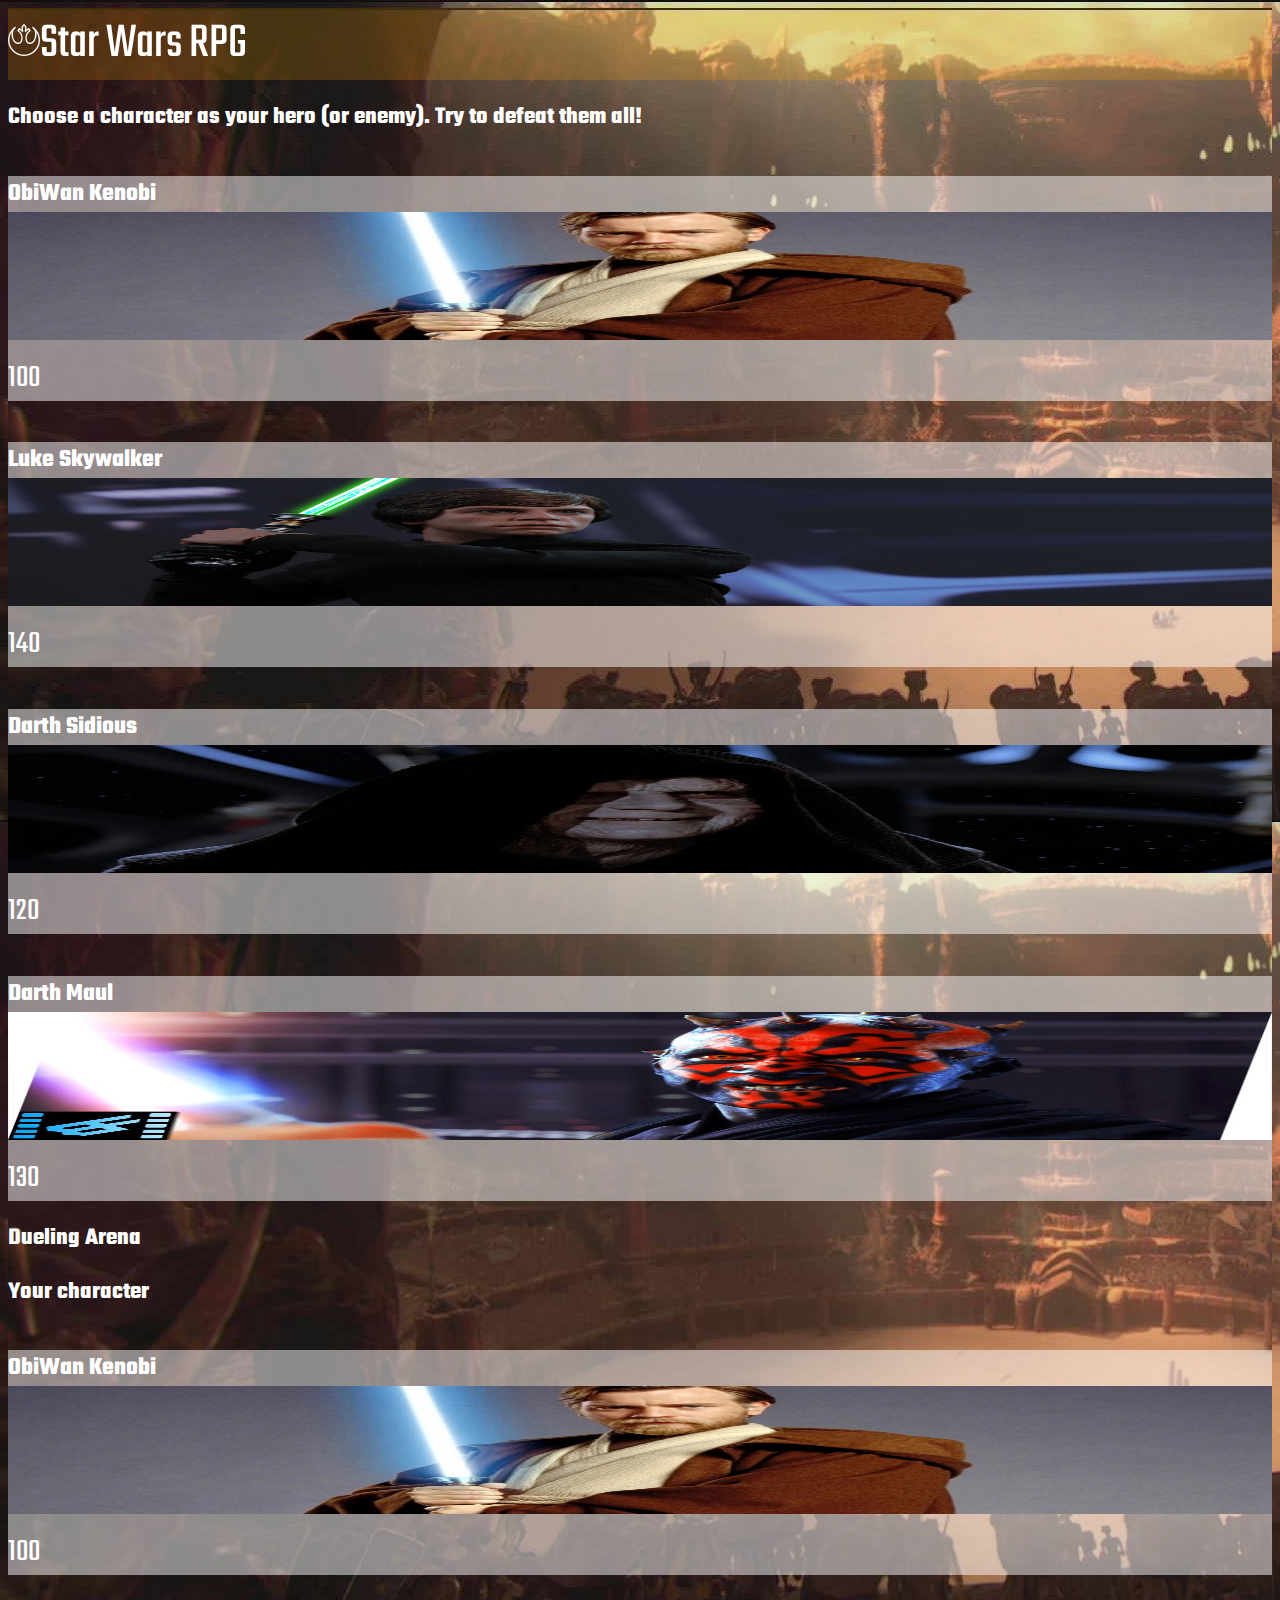
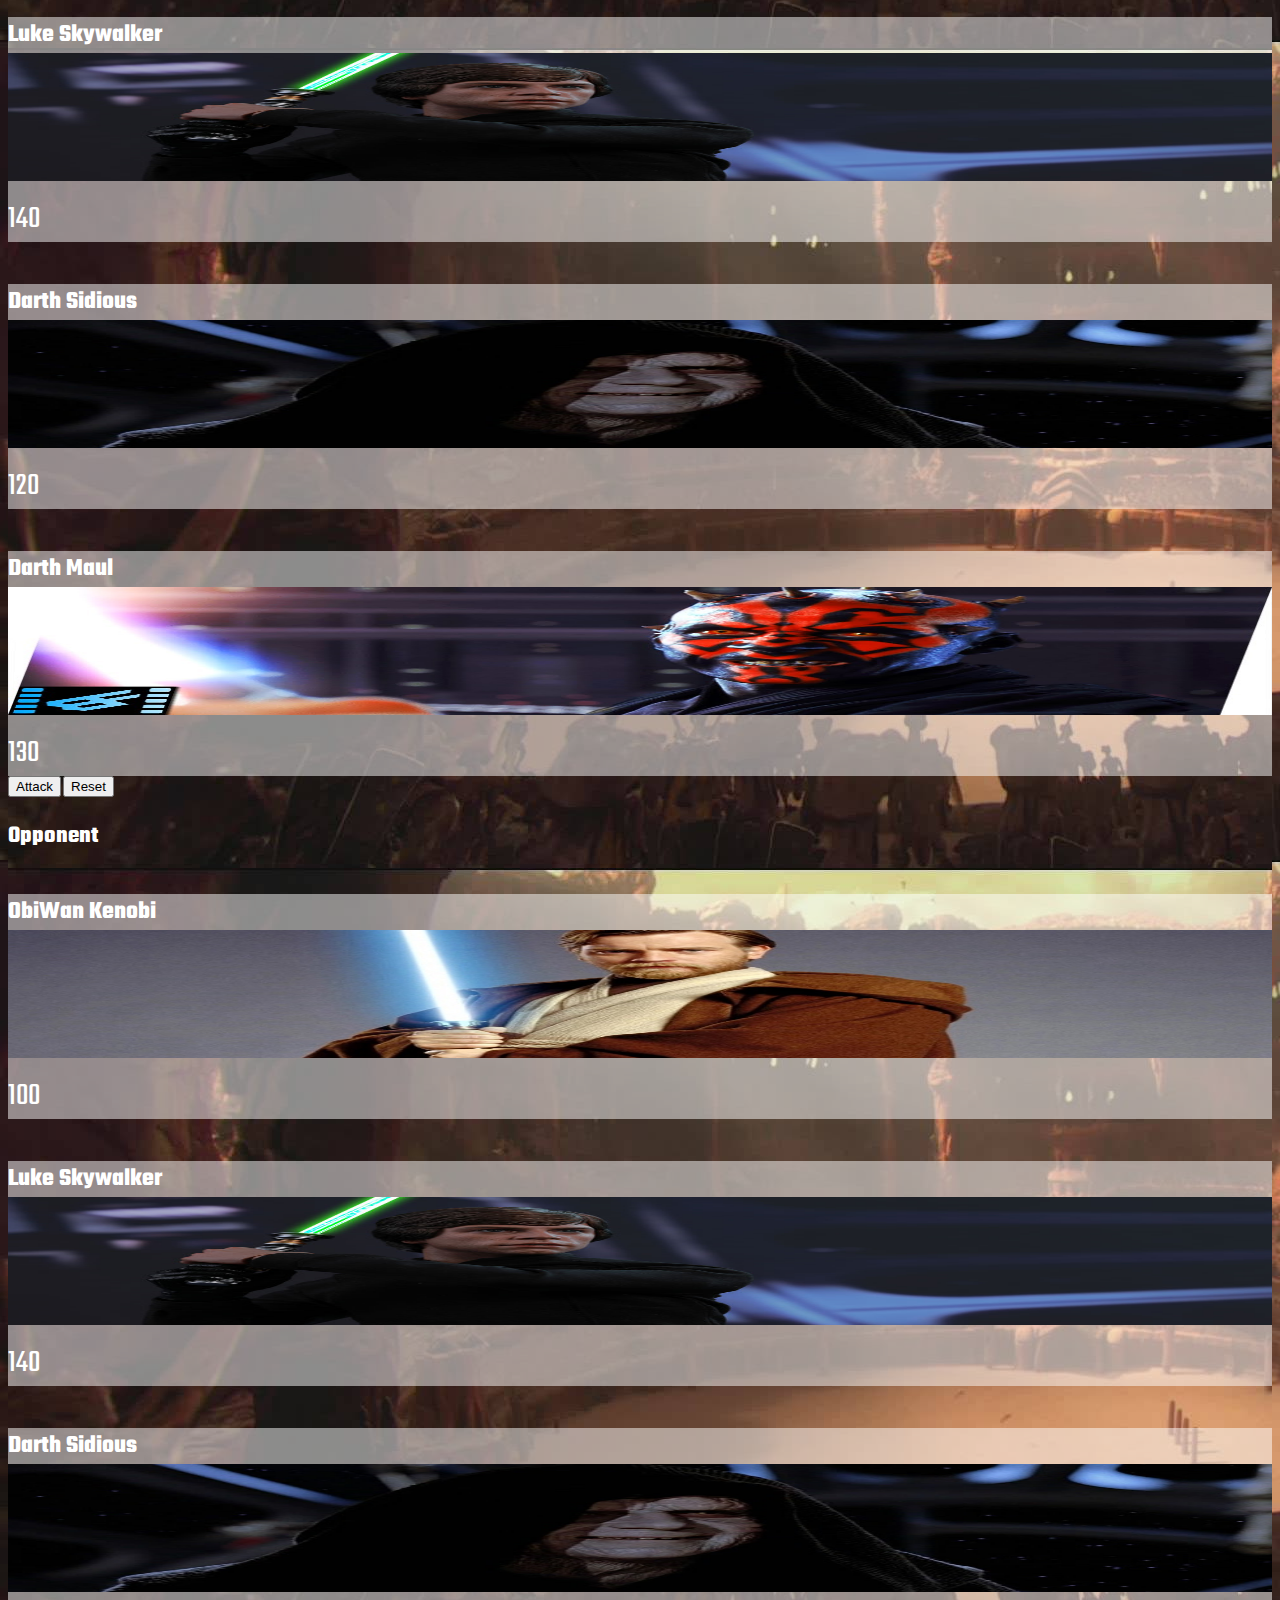
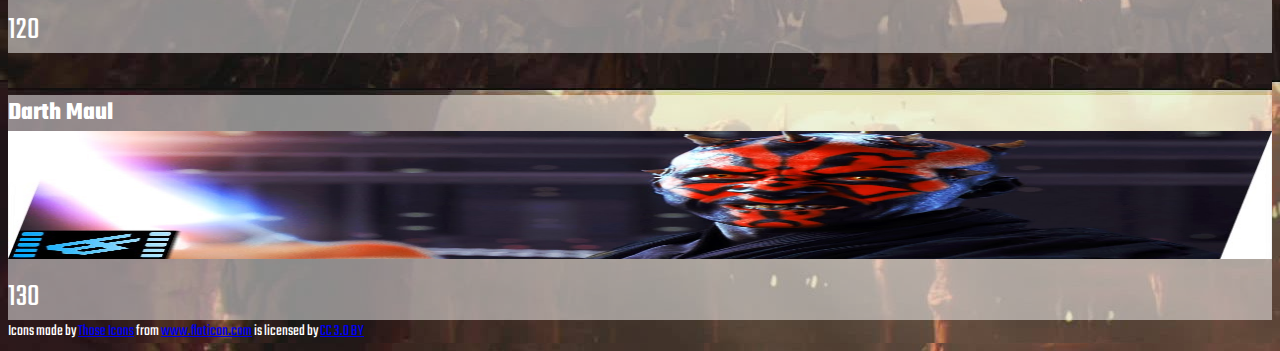
<file: index.html>
<!doctype html>
<html lang="en">
  <head>
    <!-- Required meta tags -->
    <meta charset="utf-8">
    <meta name="viewport" content="width=device-width, initial-scale=1, shrink-to-fit=no">

    <!-- Bootstrap CSS -->
    <link rel="stylesheet" href="https://stackpath.bootstrapcdn.com/bootstrap/4.1.3/css/bootstrap.min.css" integrity="sha384-MCw98/SFnGE8fJT3GXwEOngsV7Zt27NXFoaoApmYm81iuXoPkFOJwJ8ERdknLPMO" crossorigin="anonymous">
    <link rel="stylesheet" href="./assets/css/style.css">
    <link href="https://fonts.googleapis.com/css?family=Teko" rel="stylesheet"> 

    <!-- Added link to the jQuery Library -->
    <script src="https://cdnjs.cloudflare.com/ajax/libs/jquery/3.2.1/jquery.min.js"></script>

    <title>Star Wars RPG</title>
  </head>
  <body>

    <header id="header-background">
        <div class="container mb-3">
            <span><img src="./assets/images/rebel-alliance.png" class="pr-3">Star Wars RPG</span>
        </div>
    </header>

    <main class="container border" role="main">
        <div class="row">
            <div class="col-12">
                <div class="row border-bottom pl-4 pt-2"><h2>Choose a character as your hero (or enemy). Try to defeat them all!</h2></div>
            </div>
        </div>
        <div class="album">
            <div class="row">
                <div class="col-3 d-flex ">
                    <div class="card mt-2 mb-2 box-shadow obiwan" data-value="obiwan">
                        <h5 class="card-title text-center pt-2">ObiWan Kenobi</h5>
                        <img id="ObiWan" class="card-img-top" src="./assets/images/obiwan.jpg">
                        <div class="card-body align-items-top d-flex justify-content-center">
                            <span class="obiwan-health">120</span>
                        </div>
                    </div>
                </div>
                <div class="col-3 d-flex">
                    <div class="card mt-2 mb-2 box-shadow luke" data-value="luke">
                        <h5 class="card-title text-center pt-2">Luke Skywalker</h5>
                        <img src="./assets/images/luke.jpg" class="card-img-top" alt="Luke Skywalker">
                        <div class="card-body align-items-top d-flex justify-content-center">
                            <span class="luke-health">100</span>
                        </div>
                    </div>
                </div>
                <div class="col-3 d-flex">
                    <div class="card mt-2 mb-2 box-shadow sidious" data-value = "sidious">
                        <h5 class="card-title text-center pt-2">Darth Sidious</h5>
                        <img src="./assets/images/darths.jpg" class="card-img-top" alt="Darth Sidious">
                        <div class="card-body align-items-top d-flex justify-content-center">
                            <span class="sidious-health">150</span>
                        </div>
                    </div>
                </div>
                <div class="col-3 d-flex">
                    <div class="card mt-2 mb-2 box-shadow maul" data-value="maul">
                        <h5 class="card-title text-center pt-2">Darth Maul</h5>
                        <img src="./assets/images/darthm.jpg" class="card-img-top" alt="Darth Maul">
                        <div class="card-body align-items-top d-flex justify-content-center">
                            <span class="maul-health">180</span>
                        </div>
                    </div>
                </div>
            </div>
        </div>
        <div class="gameStatusDisplay"></div>
        <div class="row">
            <div class="col-12">
                <div class="border-bottom mb-2"><h2>Dueling Arena</h2></div>
            </div>
        </div>
        <div class="row">
            <div class="col-6 border-right">
                <h2>Your character</h2> 
                <div class="album">
                    <div class="row">
                        <div class="col-6 d-flex ">
                            <div class="card mt-2 mb-2 box-shadow d-none obiwan-arena">
                                <h5 class="card-title text-center pt-2">ObiWan Kenobi</h5>
                                <img id="ObiWan" class="card-img-top" src="./assets/images/obiwan.jpg">
                                <div class="card-body align-items-top d-flex justify-content-center">
                                    <span class="obiwan-health">120</span>
                                </div>
                            </div>
                        </div>
                        <div class="col-6 d-flex">
                            <div class="card mt-2 mb-2 box-shadow d-none luke-arena">
                                <h5 class="card-title text-center pt-2">Luke Skywalker</h5>
                                <img src="./assets/images/luke.jpg" class="card-img-top" alt="Luke Skywalker">
                                <div class="card-body align-items-top d-flex justify-content-center">
                                    <span class="luke-health">100</span>
                                </div>
                            </div>
                        </div>
                        <div class="col-6 d-flex">
                            <div class="card mt-2 mb-2 box-shadow d-none sidious-arena">
                                <h5 class="card-title text-center pt-2">Darth Sidious</h5>
                                <img src="./assets/images/darths.jpg" class="card-img-top" alt="Darth Sidious">
                                <div class="card-body align-items-top d-flex justify-content-center">
                                    <span class="sidious-health">150</span>
                                </div>
                            </div>
                        </div>
                        <div class="col-6 d-flex">
                            <div class="card mt-2 mb-2 box-shadow d-none maul-arena">
                                <h5 class="card-title text-center pt-2">Darth Maul</h5>
                                <img src="./assets/images/darthm.jpg" class="card-img-top" alt="Darth Maul">
                                <div class="card-body align-items-top d-flex justify-content-center">
                                    <span class="maul-health">180</span>
                                </div>
                            </div>
                        </div>
                        <div class="col-6 d-flex">
                            <button class="invisible attack btn-lg">Attack</button>
                            <button class="invisible reset btn-lg">Reset</button>
                        </div>
                    </div>
                </div>
            </div>
            <div class="col-6">
                <h2>Opponent</h2>
                <div class="album">
                    <div class="row">
                        <div class="col-6 d-flex ">
                            <div class="card mt-2 mb-2 box-shadow d-none obiwan-enemy">
                                <h5 class="card-title text-center pt-2">ObiWan Kenobi</h5>
                                <img id="ObiWan" class="card-img-top" src="./assets/images/obiwan.jpg">
                                <div class="card-body align-items-top d-flex justify-content-center">
                                    <span class="obiwan-health">120</span>
                                </div>
                            </div>
                        </div>
                        <div class="col-6 d-flex">
                            <div class="card mt-2 mb-2 box-shadow d-none luke-enemy">
                                <h5 class="card-title text-center pt-2">Luke Skywalker</h5>
                                <img src="./assets/images/luke.jpg" class="card-img-top" alt="Luke Skywalker">
                                <div class="card-body align-items-top d-flex justify-content-center">
                                    <span class="luke-health">100</span>
                                </div>
                            </div>
                        </div>
                        <div class="col-6 d-flex">
                            <div class="card mt-2 mb-2 box-shadow d-none sidious-enemy">
                                <h5 class="card-title text-center pt-2">Darth Sidious</h5>
                                <img src="./assets/images/darths.jpg" class="card-img-top" alt="Darth Sidious">
                                <div class="card-body align-items-top d-flex justify-content-center">
                                    <span class="sidious-health">150</span>
                                </div>
                            </div>
                        </div>
                        <div class="col-6 d-flex">
                            <div class="card mt-2 mb-2 box-shadow d-none maul-enemy">
                                <h5 class="card-title text-center pt-2">Darth Maul</h5>
                                <img src="./assets/images/darthm.jpg" class="card-img-top" alt="Darth Maul">
                                <div class="card-body align-items-top d-flex justify-content-center">
                                    <span class="maul-health">180</span>
                                </div>
                            </div>
                        </div>
                    </div>
                </div>                
            </div>
        </div>
        <div class="border-top">Icons made by <a href="https://www.flaticon.com/authors/those-icons" title="Those Icons">Those Icons</a> from <a href="https://www.flaticon.com/" title="Flaticon">www.flaticon.com</a> is licensed by <a href="http://creativecommons.org/licenses/by/3.0/" title="Creative Commons BY 3.0" target="_blank">CC 3.0 BY</a></div>
    </main>

    <script src="./game.js"></script>
    <!-- Optional JavaScript -->
    <!-- jQuery first, then Popper.js, then Bootstrap JS -->
    <script src="https://code.jquery.com/jquery-3.3.1.slim.min.js" integrity="sha384-q8i/X+965DzO0rT7abK41JStQIAqVgRVzpbzo5smXKp4YfRvH+8abtTE1Pi6jizo" crossorigin="anonymous"></script>
    <script src="https://cdnjs.cloudflare.com/ajax/libs/popper.js/1.14.3/umd/popper.min.js" integrity="sha384-ZMP7rVo3mIykV+2+9J3UJ46jBk0WLaUAdn689aCwoqbBJiSnjAK/l8WvCWPIPm49" crossorigin="anonymous"></script>
    <script src="https://stackpath.bootstrapcdn.com/bootstrap/4.1.3/js/bootstrap.min.js" integrity="sha384-ChfqqxuZUCnJSK3+MXmPNIyE6ZbWh2IMqE241rYiqJxyMiZ6OW/JmZQ5stwEULTy" crossorigin="anonymous"></script>
  </body>
</html>
</file>
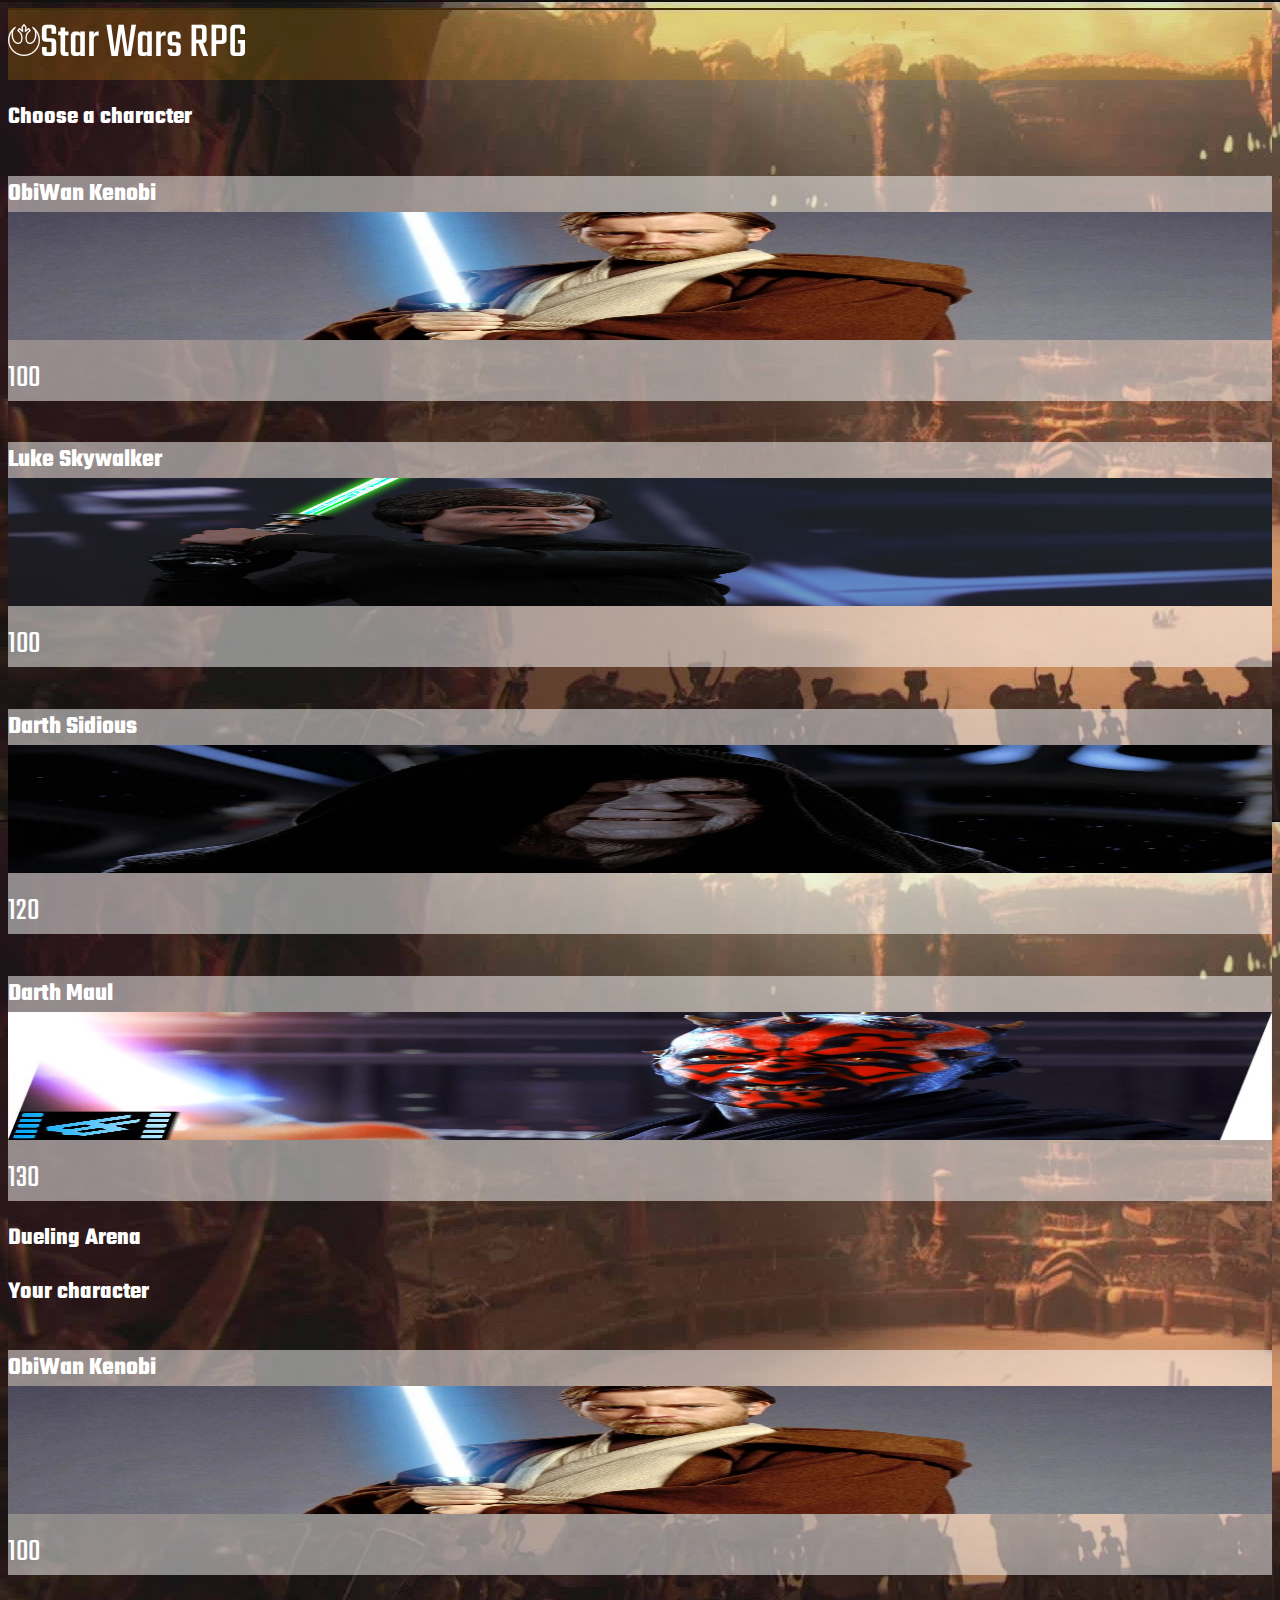
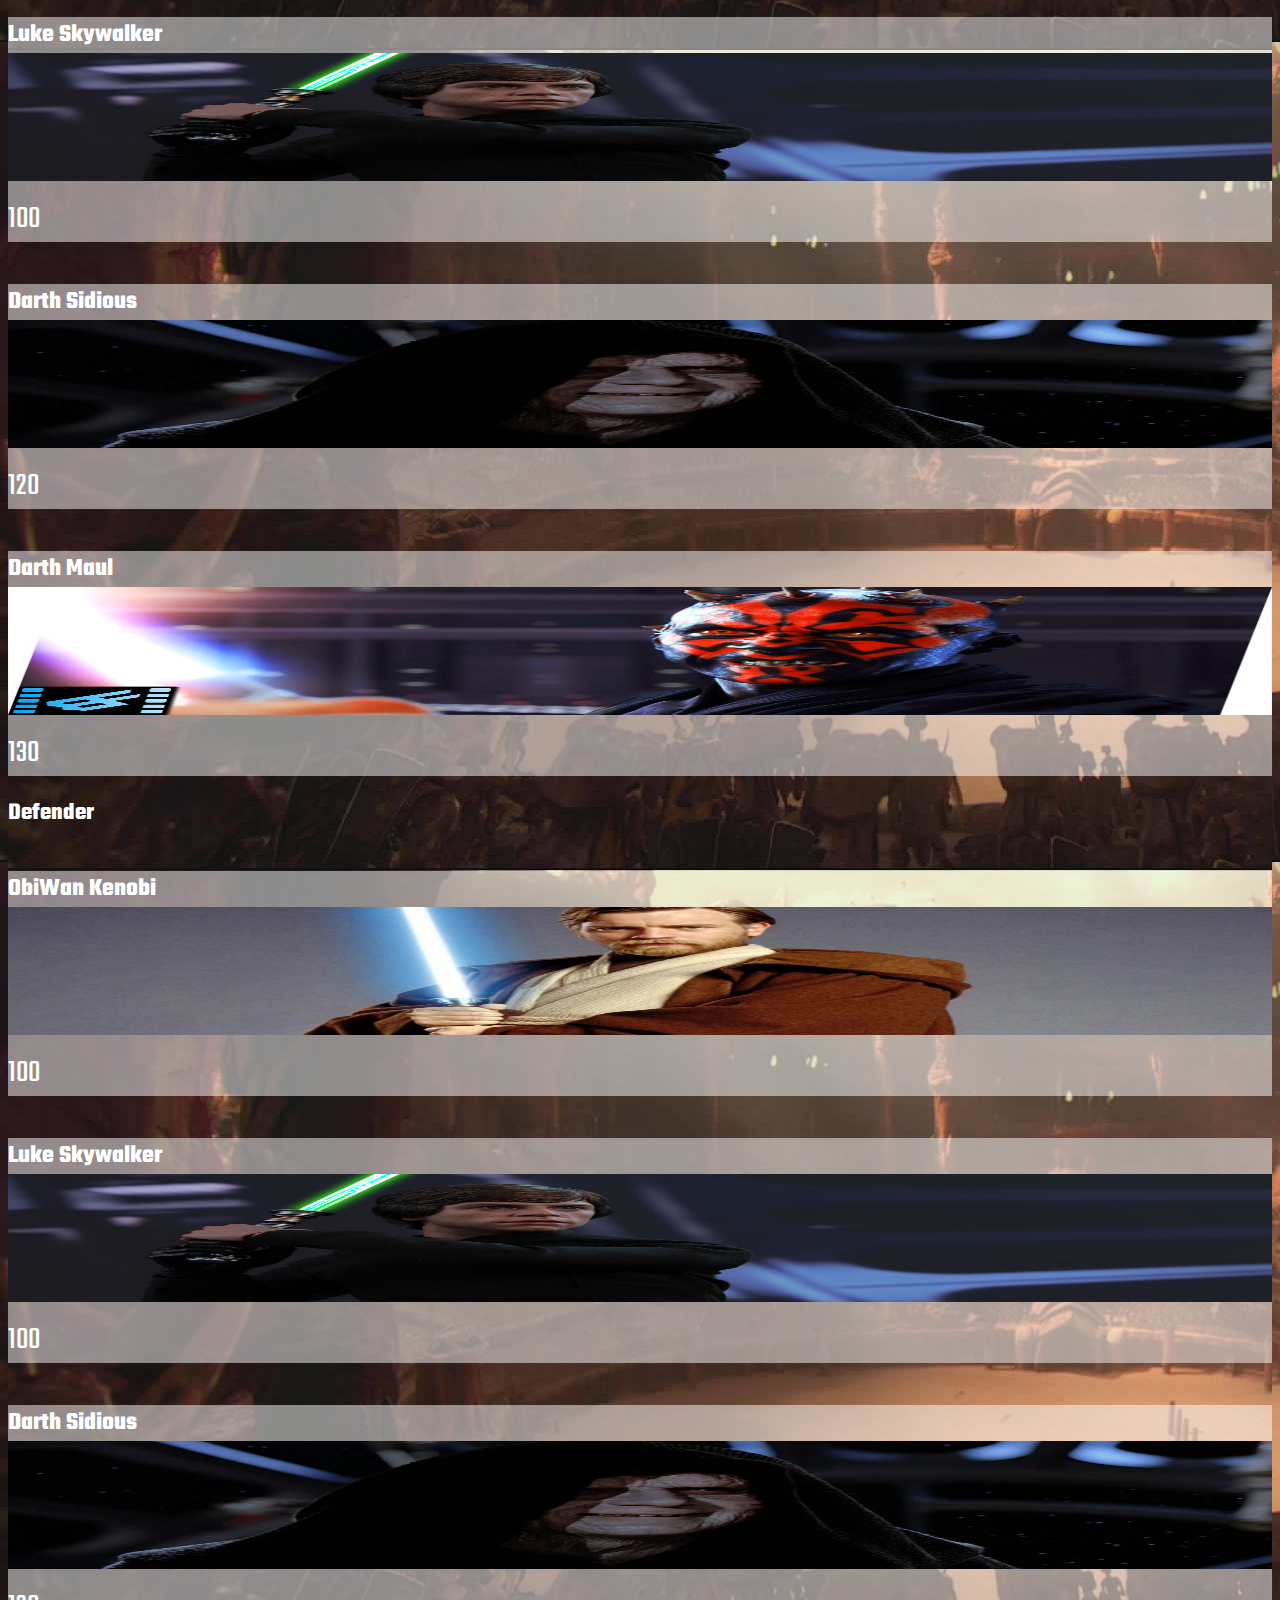
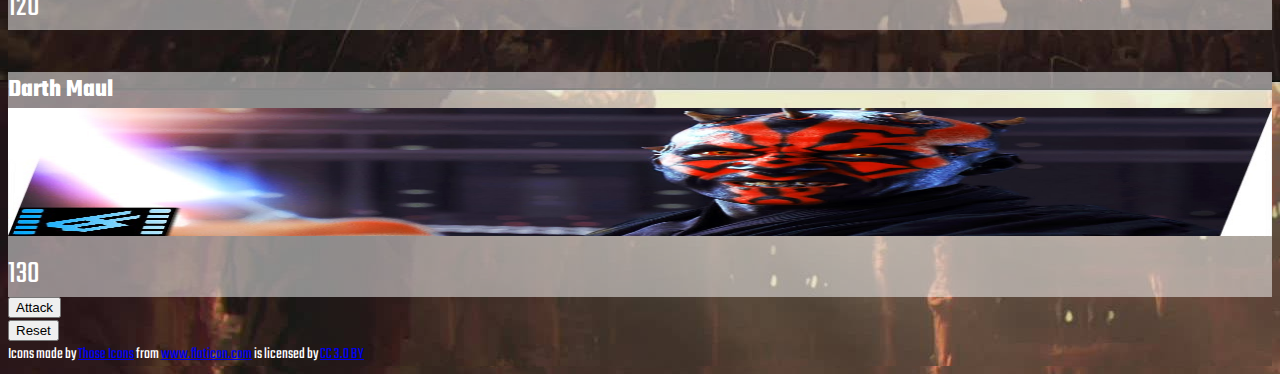
<file: assets/index.html>
<!doctype html>
<html lang="en">
  <head>
    <!-- Required meta tags -->
    <meta charset="utf-8">
    <meta name="viewport" content="width=device-width, initial-scale=1, shrink-to-fit=no">

    <!-- Bootstrap CSS -->
    <link rel="stylesheet" href="https://stackpath.bootstrapcdn.com/bootstrap/4.1.3/css/bootstrap.min.css" integrity="sha384-MCw98/SFnGE8fJT3GXwEOngsV7Zt27NXFoaoApmYm81iuXoPkFOJwJ8ERdknLPMO" crossorigin="anonymous">
    <link rel="stylesheet" href="./css/style.css">
    <link href="https://fonts.googleapis.com/css?family=Teko" rel="stylesheet"> 

    <!-- Added link to the jQuery Library -->
    <script src="https://cdnjs.cloudflare.com/ajax/libs/jquery/3.2.1/jquery.min.js"></script>

    <title>Star Wars RPG</title>
  </head>
  <body>

    <header id="header-background">
        <div class="container mb-3">
            <span><img src="./images/rebel-alliance.png" class="pr-3">Star Wars RPG</span>
        </div>
    </header>

    <main class="container border" role="main">
        <div class="row">
            <div class="col-12">
                <div class="row border-bottom pl-4 pt-2"><h2>Choose a character</h2></div>
            </div>
        </div>
        <div class="album">
            <div class="row">
                <div class="col-3 d-flex ">
                    <div class="card mt-2 mb-2 box-shadow obiwan" data-value="obiwan">
                        <h5 class="card-title text-center pt-2">ObiWan Kenobi</h5>
                        <img id="ObiWan" class="card-img-top" src="./images/obiwan.jpg">
                        <div class="card-body align-items-top d-flex justify-content-center">
                            <span class="obiwan-health">120</span>
                        </div>
                    </div>
                </div>
                <div class="col-3 d-flex">
                    <div class="card mt-2 mb-2 box-shadow luke" data-value="luke">
                        <h5 class="card-title text-center pt-2">Luke Skywalker</h5>
                        <img src="./images/luke.jpg" class="card-img-top" alt="Luke Skywalker">
                        <div class="card-body align-items-top d-flex justify-content-center">
                            <span class="obiwan-health">100</span>
                        </div>
                    </div>
                </div>
                <div class="col-3 d-flex">
                    <div class="card mt-2 mb-2 box-shadow sidious" data-value = "sidious">
                        <h5 class="card-title text-center pt-2">Darth Sidious</h5>
                        <img src="./images/darths.jpg" class="card-img-top" alt="Darth Sidious">
                        <div class="card-body align-items-top d-flex justify-content-center">
                            <span class="sidious-health">150</span>
                        </div>
                    </div>
                </div>
                <div class="col-3 d-flex">
                    <div class="card mt-2 mb-2 box-shadow maul" data-value="maul">
                        <h5 class="card-title text-center pt-2">Darth Maul</h5>
                        <img src="./images/darthm.jpg" class="card-img-top" alt="Darth Maul">
                        <div class="card-body align-items-top d-flex justify-content-center">
                            <span class="maul-health">180</span>
                        </div>
                    </div>
                </div>
            </div>
        </div>
        <div class="gameStatusDisplay"></div>
        <div class="row">
            <div class="col-12">
                <div class="border-bottom mb-2"><h2>Dueling Arena</h2></div>
            </div>
        </div>
        <div class="row">
            <div class="col-6 border-right">
                <h2>Your character</h2> 
                <div class="album">
                    <div class="row">
                        <div class="col-12 d-flex ">
                            <div class="card mt-2 mb-2 box-shadow d-none obiwan-arena">
                                <h5 class="card-title text-center pt-2">ObiWan Kenobi</h5>
                                <img id="ObiWan" class="card-img-top" src="./images/obiwan.jpg">
                                <div class="card-body align-items-top d-flex justify-content-center">
                                    <span class="obiwan-health">120</span>
                                </div>
                            </div>
                        </div>
                        <div class="col-12 d-flex">
                            <div class="card mt-2 mb-2 box-shadow d-none luke-arena">
                                <h5 class="card-title text-center pt-2">Luke Skywalker</h5>
                                <img src="./images/luke.jpg" class="card-img-top" alt="Luke Skywalker">
                                <div class="card-body align-items-top d-flex justify-content-center">
                                    <span class="obiwan-health">100</span>
                                </div>
                            </div>
                        </div>
                        <div class="col-12 d-flex">
                            <div class="card mt-2 mb-2 box-shadow d-none sidious-arena">
                                <h5 class="card-title text-center pt-2">Darth Sidious</h5>
                                <img src="./images/darths.jpg" class="card-img-top" alt="Darth Sidious">
                                <div class="card-body align-items-top d-flex justify-content-center">
                                    <span class="sidious-health">150</span>
                                </div>
                            </div>
                        </div>
                        <div class="col-12 d-flex">
                            <div class="card mt-2 mb-2 box-shadow d-none maul-arena">
                                <h5 class="card-title text-center pt-2">Darth Maul</h5>
                                <img src="./images/darthm.jpg" class="card-img-top" alt="Darth Maul">
                                <div class="card-body align-items-top d-flex justify-content-center">
                                    <span class="maul-health">180</span>
                                </div>
                            </div>
                        </div>
                    </div>
                </div>
            </div>
            <div class="col-6">
                <h2>Defender</h2>
                <div class="album">
                    <div class="row">
                        <div class="col-12 d-flex ">
                            <div class="card mt-2 mb-2 box-shadow d-none obiwan-enemy">
                                <h5 class="card-title text-center pt-2">ObiWan Kenobi</h5>
                                <img id="ObiWan" class="card-img-top" src="./images/obiwan.jpg">
                                <div class="card-body align-items-top d-flex justify-content-center">
                                    <span class="obiwan-health">120</span>
                                </div>
                            </div>
                        </div>
                        <div class="col-12 d-flex">
                            <div class="card mt-2 mb-2 box-shadow d-none luke-enemy">
                                <h5 class="card-title text-center pt-2">Luke Skywalker</h5>
                                <img src="./images/luke.jpg" class="card-img-top" alt="Luke Skywalker">
                                <div class="card-body align-items-top d-flex justify-content-center">
                                    <span class="obiwan-health">100</span>
                                </div>
                            </div>
                        </div>
                        <div class="col-12 d-flex">
                            <div class="card mt-2 mb-2 box-shadow d-none sidious-enemy">
                                <h5 class="card-title text-center pt-2">Darth Sidious</h5>
                                <img src="./images/darths.jpg" class="card-img-top" alt="Darth Sidious">
                                <div class="card-body align-items-top d-flex justify-content-center">
                                    <span class="sidious-health">150</span>
                                </div>
                            </div>
                        </div>
                        <div class="col-12 d-flex">
                            <div class="card mt-2 mb-2 box-shadow d-none maul-enemy">
                                <h5 class="card-title text-center pt-2">Darth Maul</h5>
                                <img src="./images/darthm.jpg" class="card-img-top" alt="Darth Maul">
                                <div class="card-body align-items-top d-flex justify-content-center">
                                    <span class="maul-health">180</span>
                                </div>
                            </div>
                        </div>
                    </div>
                </div>                
            </div>
        </div>
        <div class="row">
            <div class="col-12">
                <button class="invisible attack">Attack</button>
            </div>
        </div>
        <div class="row">
            <div class="col-12">
                <button class="invisible reset">Reset</button>
            </div>
        </div>
        <div class="border-top">Icons made by <a href="https://www.flaticon.com/authors/those-icons" title="Those Icons">Those Icons</a> from <a href="https://www.flaticon.com/" title="Flaticon">www.flaticon.com</a> is licensed by <a href="http://creativecommons.org/licenses/by/3.0/" title="Creative Commons BY 3.0" target="_blank">CC 3.0 BY</a></div>
    </main>

    <script src="../game.js"></script>
    <!-- Optional JavaScript -->
    <!-- jQuery first, then Popper.js, then Bootstrap JS -->
    <script src="https://code.jquery.com/jquery-3.3.1.slim.min.js" integrity="sha384-q8i/X+965DzO0rT7abK41JStQIAqVgRVzpbzo5smXKp4YfRvH+8abtTE1Pi6jizo" crossorigin="anonymous"></script>
    <script src="https://cdnjs.cloudflare.com/ajax/libs/popper.js/1.14.3/umd/popper.min.js" integrity="sha384-ZMP7rVo3mIykV+2+9J3UJ46jBk0WLaUAdn689aCwoqbBJiSnjAK/l8WvCWPIPm49" crossorigin="anonymous"></script>
    <script src="https://stackpath.bootstrapcdn.com/bootstrap/4.1.3/js/bootstrap.min.js" integrity="sha384-ChfqqxuZUCnJSK3+MXmPNIyE6ZbWh2IMqE241rYiqJxyMiZ6OW/JmZQ5stwEULTy" crossorigin="anonymous"></script>
  </body>
</html>
</file>
<file: assets/css/style.css>
html,body {
    background-image: url("../images/arena.jpg");
    background-size: stretch;
    color:white;
    font-family: 'Teko', sans-serif;
}
header {
    font-size:50px;
}
#header-background {
    background-color:rgba(255, 166, 0, 0.2);
}
.card-text {
    color:black;
}
.card {
    background-color:rgba(255, 255, 255, 0.5);
    font-size:32px;
    width:100%;
}
.card-img-top {
    width: 100%;
    height: 10vw;
}
h5 {
    font-size: 25px;
}
.card-body {
    padding:0;
}
.card-title {
    margin-bottom:0px;
}
</file>
